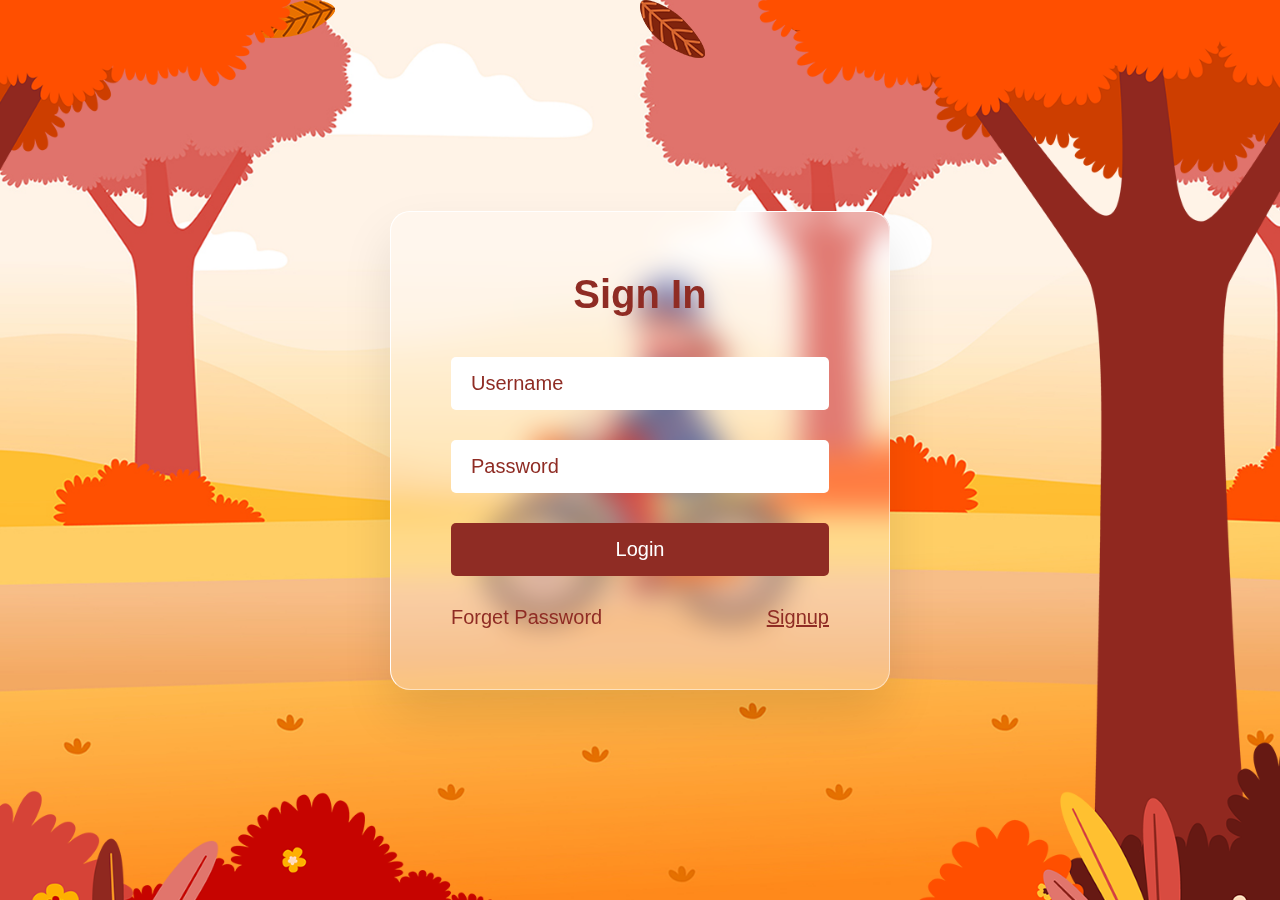
<file: Aryan Code/index.html>
<!DOCTYPE html>
<html lang="en">
<head>
	<meta charset="UTF-8">
	<title>Login Page</title>
	<link rel="stylesheet" href="style.css">
</head>
<body>
	<section>
		<div class="leaves">
			<div class="set">
				<div><img src="leaf_01.png"></div>
				<div><img src="leaf_02.png"></div>
				<div><img src="leaf_03.png"></div>
				<div><img src="leaf_04.png"></div>
				<div><img src="leaf_01.png"></div>
				<div><img src="leaf_02.png"></div>
				<div><img src="leaf_03.png"></div>
				<div><img src="leaf_04.png"></div>
			</div>
		</div>
		<img src="bg.jpg" class="bg">
		<img src="girl.png" class="girl">
		<img src="trees.png" class="trees">
		<div class="login">
			<h2>Sign In</h2>
			<div class="inputBox">
				<input type="text" placeholder="Username"
			</div>
			<div class="inputBox">
				<input type="password" placeholder="Password"
			</div>
			<div class="inputBox">
				<input type="submit" value="Login" id="btn">
			</div>
			<div class="group">
				<a href="#">Forget Password</a>
				<a href="#">Signup</a>
			</div>
		</div>
		
	</section>
</body>
</html>
</file>
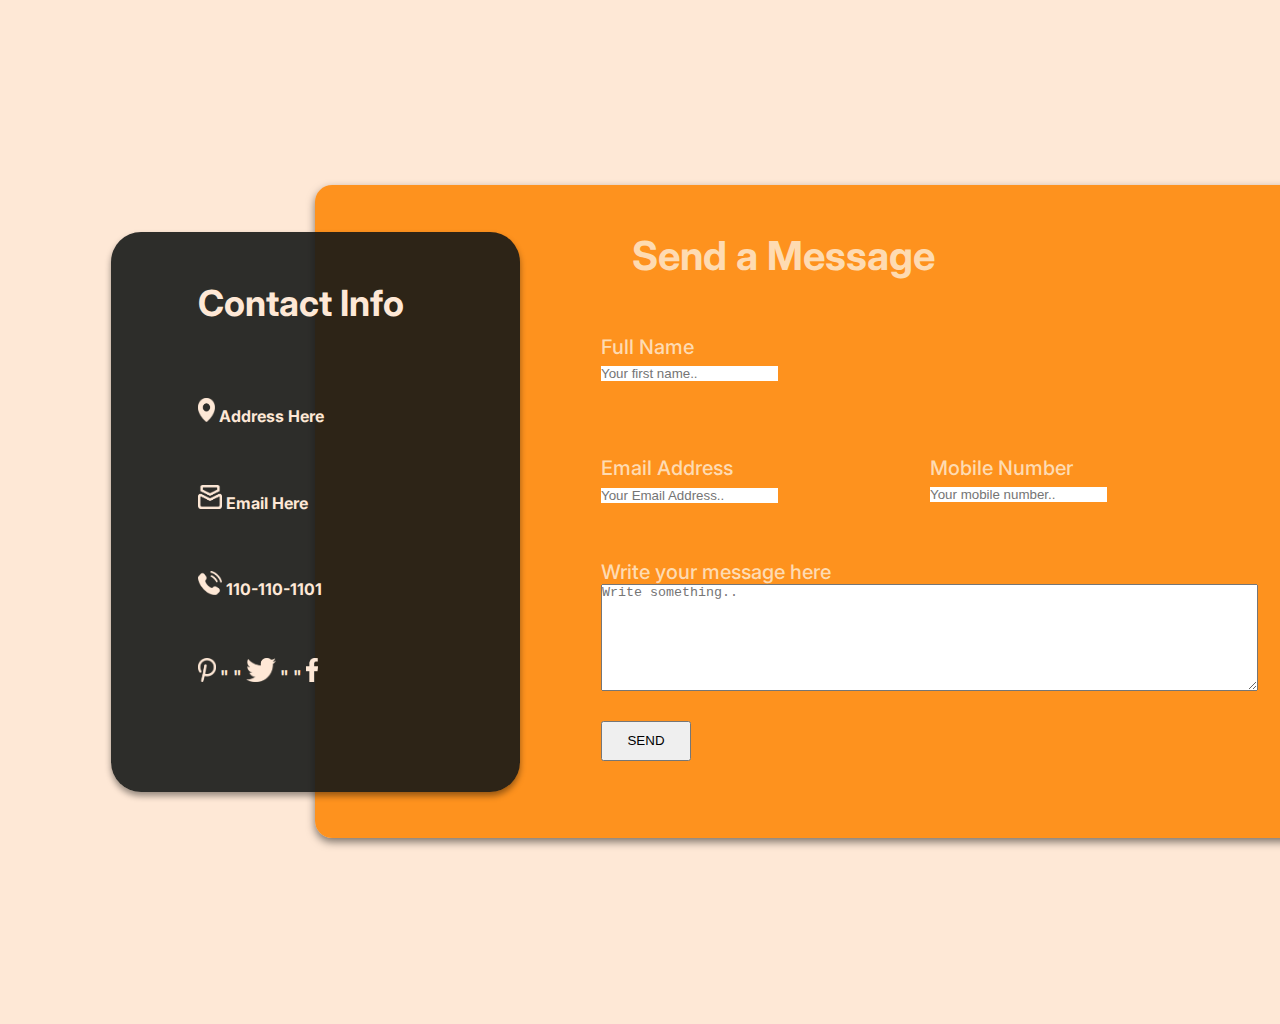
<file: contacts/contactsus/desktop-1.html>
<!DOCTYPE html>
<html>
<head>
  <meta charset="utf-8" />
  <link rel="icon" href="/favicon.ico" />
  <meta name="viewport" content="width=device-width, initial-scale=1" />
  <meta name="theme-color" content="#000000" />
  <title>Desktop - 1</title>
  <link rel="stylesheet" href="https://fonts.googleapis.com/css?family=Inter%3A500%2C700"/>
  <link rel="stylesheet" href="https://fonts.googleapis.com/css?family=Source+Sans+Pro%3A500%2C700"/>
  <link rel="stylesheet" href="./styles/desktop-1.css"/>
</head>
<body>
<div class="desktop-1-VYb">
  <div class="frame-1-62b">
    <div class="main-oLK">
    </div>
    <div class="address-TQs">
    </div>
    <p class="contact-info-81D">
    Contact Info
    </p>
    <p class="contact-info-81r">
      <br>
      <br>
      <br>
      <br>
      <br>
      <br>
      <img src="./assets/address-svgrepo-com-1.png" height="24px">
      Address Here
      <br><br><br><br>
      <img src="./assets/page-1.png" height="24px">
      Email Here
      <br><br><br><br>
      <img src="./assets/phone-calling-svgrepo-com.png" height="24px">
      110-110-1101
      <br><br><br><br>
      <span>
      <img src="./assets/vector.png" height="24px">  
        "                                              "
      <img src="./assets/page-1-FJP.png" height="24px">
        "                                              "
      <img src="./assets/page-1-qxs.png" height="24px">
    </span>
      </p>
    

    <p class="send-a-message-xkw">
      <span class="send-a-message-xkw-sub-0"> </span>
      <span class="send-a-message-xkw-sub-1">
      Send a Message
      <br/>
      
      </span>
    </p>
    <p class="full-name-L9D">Full Name        
      <br>
      <input type="text" id="fname" name="firstname" placeholder="Your first name.." required>
      <br><br><br><br>
      Email Address
      <br>
      <input type="text" id="fname" name="firstname" placeholder="Your Email Address.." required>
    </p>

    
    <p class="mobile-number-7JP">Mobile Number
      <br>
      <input type="text" id="fname" name="firstname" placeholder="Your mobile number.." required>
    </p>
    
    <p class="write-your-messagee-here-mNw">Write your message here
      <br>
      <textarea id="subject" name="subject" placeholder="Write something.." rows="7" cols="80" required></textarea>

      <br><br>
      <button type="button" onclick="alert('Hello world!')" style="height:40px;width:90px">SEND</button>
    </p>
  </div>
</div>
</body>
</file>
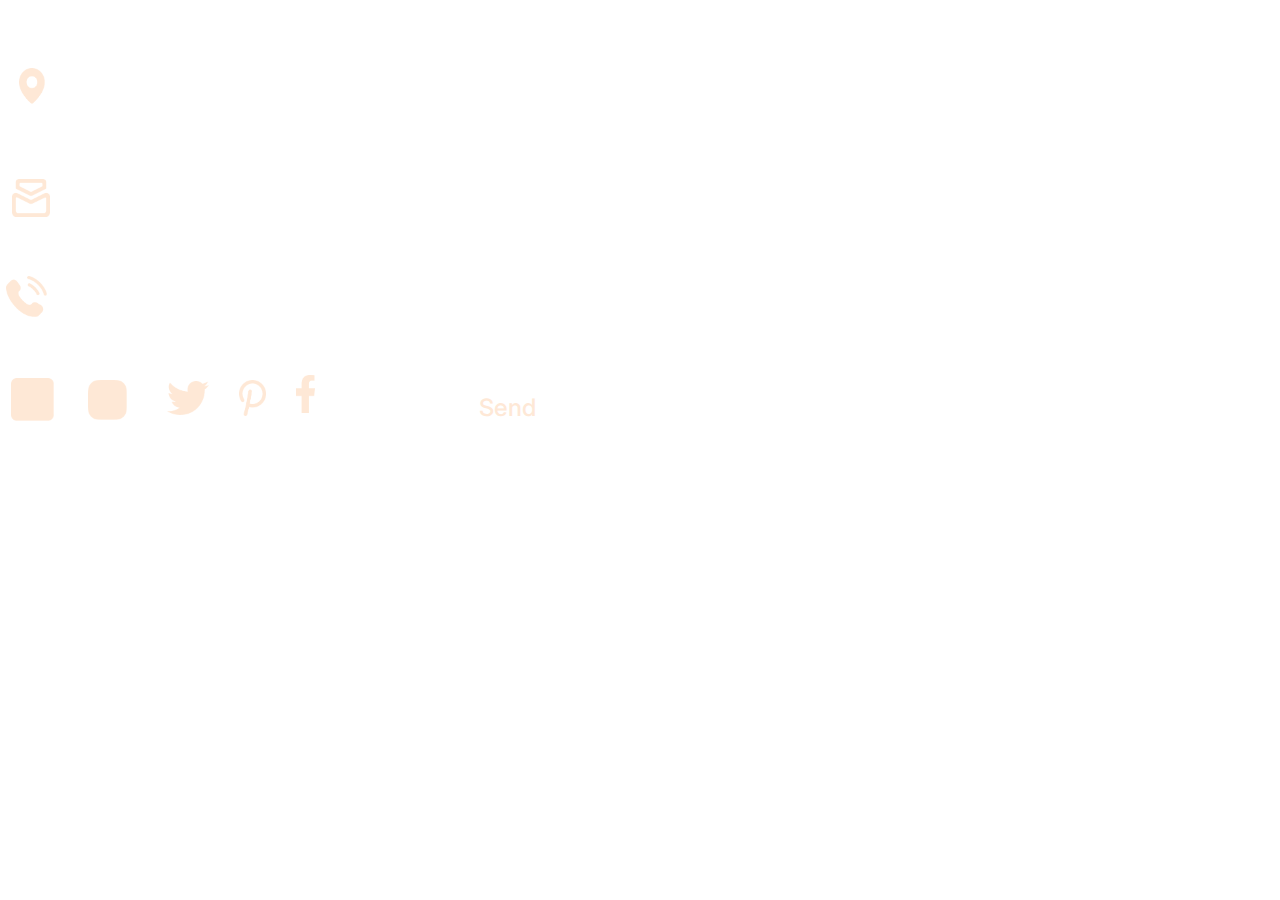
<file: contacts/contactsus/email-1564-svgrepo-com.html>
<!DOCTYPE html>
<html>
<head>
  <meta charset="utf-8" />
  <link rel="icon" href="/favicon.ico" />
  <meta name="viewport" content="width=device-width, initial-scale=1" />
  <meta name="theme-color" content="#000000" />
  <title>email-1564-svgrepo-com</title>
  <link rel="stylesheet" href="https://fonts.googleapis.com/css?family=Inter%3A500%2C700"/>
  <link rel="stylesheet" href="https://fonts.googleapis.com/css?family=Source+Sans+Pro%3A500%2C700"/>
  <link rel="stylesheet" href="./styles/email-1564-svgrepo-com.css"/>
</head>
<body>
<div class="email-1564-svgrepo-com-mr7">
  <div class="auto-group-2lmd-giB">
    <img class="address-svgrepo-com-1-oXu" src="./assets/address-svgrepo-com-1.png"/>
    <img class="page-1-v6j" src="./assets/page-1.png"/>
    <img class="phone-calling-svgrepo-com-2vT" src="./assets/phone-calling-svgrepo-com.png"/>
    <img class="linkedin-svgrepo-com-k5m" src="./assets/linkedin-svgrepo-com.png"/>
  </div>
  <div class="auto-group-qopu-sRH">
    <p class="address-here-bcB">
      
    <br/>
    Address Here
    </p>
    <p class="email-here-WUF">
    
    <br/>
     Email Here
    </p>
    <p class="item-111-00010-01-FRq">
     
    <br/>
     111-*00010-01
    </p>
    <div class="auto-group-g7vp-BKV">
      <img class="instagram-svgrepo-com-iqD" src="./assets/instagram-svgrepo-com.png"/>
      <img class="page-1-3cb" src="./assets/page-1-FJP.png"/>
    </div>
  </div>
  <img class="vector-9vX" src="./assets/vector.png"/>
  <img class="page-1-655" src="./assets/page-1-qxs.png"/>
  <p class="send-d51">
    <span class="send-d51-sub-0">    </span>
    <span class="send-d51-sub-1"> Send </span>
  </p>
</div>
</body>
</file>
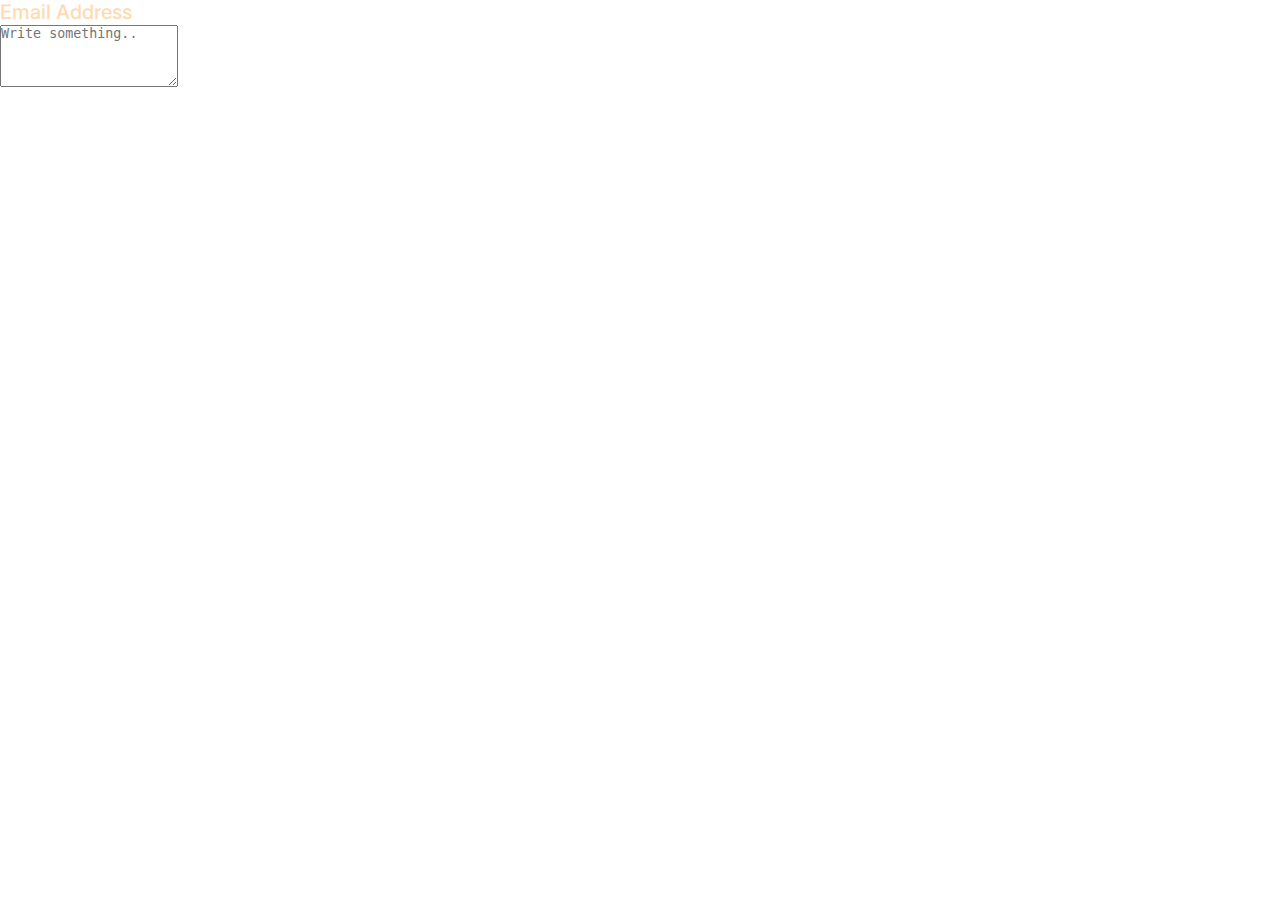
<file: contacts/contactsus/email-address.html>
<!DOCTYPE html>
<html>
<head>
  <meta charset="utf-8" />
  <link rel="icon" href="/favicon.ico" />
  <meta name="viewport" content="width=device-width, initial-scale=1" />
  <meta name="theme-color" content="#000000" />
  <title>Email Address</title>
  <link rel="stylesheet" href="https://fonts.googleapis.com/css?family=Inter%3A500"/>
  <link rel="stylesheet" href="https://fonts.googleapis.com/css?family=Source+Sans+Pro%3A500"/>
  <link rel="stylesheet" href="./styles/email-address.css"/>
</head>
<body>
<p class="email-address-ATZ">Email Address</p>
<textarea id="subject" name="subject" placeholder="Write something.." rows="4" required></textarea>
</body>
</file>
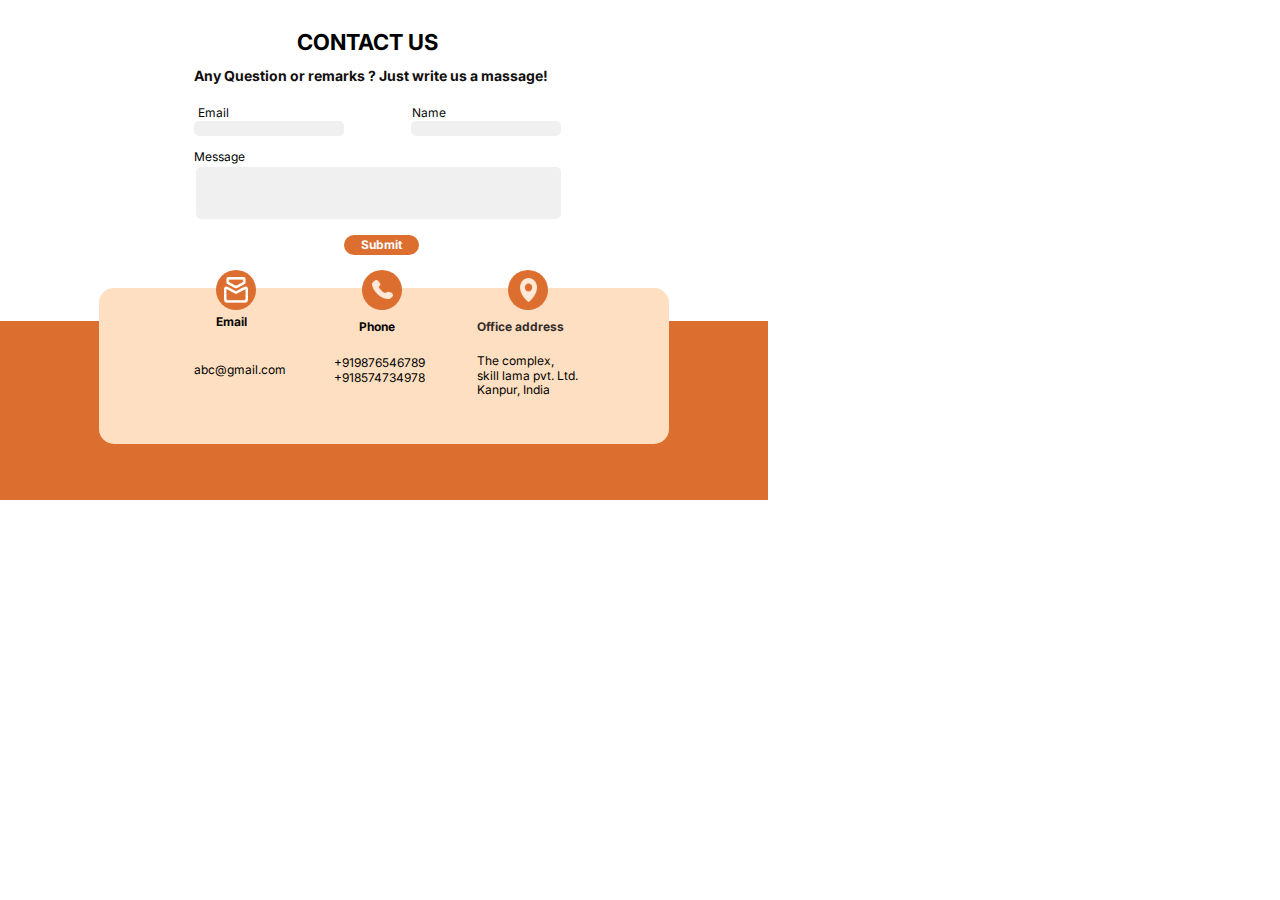
<file: updated contactus/page-1/frame-1.html>
<!DOCTYPE html>
<html>
<head>
  <meta charset="utf-8" />
  <link rel="icon" href="/favicon.ico" />
  <meta name="viewport" content="width=device-width, initial-scale=1" />
  <meta name="theme-color" content="#000000" />
  <title>Frame 1</title>
  <link rel="stylesheet" href="https://fonts.googleapis.com/css?family=Inter%3A400%2C700"/>
  <link rel="stylesheet" href="https://fonts.googleapis.com/css?family=Source+Sans+Pro%3A400%2C700"/>
  <link rel="stylesheet" href="./styles/frame-1.css"/>
</head>
<body>
<div class="frame-1-U7H">
  <div class="auto-group-xwmu-Ekf">
    <p class="contact-us-fDh">CONTACT US</p>
    <p class="any-question-or-remarks-just-write-us-a-massage-UB9">Any Question or remarks ? Just write us a massage!</p>
    <div class="auto-group-77hq-Ygo">
      <p class="email-G71">Email</p>
      <p class="name-nb9">Name</p>
    </div>
    <div class="auto-group-abso-7tK">
      <div class="rectangle-4-2kP">
      </div>
      <div class="rectangle-5-MGs">
      </div>
    </div>
    <div class="auto-group-ltmd-5yZ">Submit</div>
    <p class="message-vjH">Message</p>
    <div class="rectangle-7-Rvw">
    </div>
  </div>
  <div class="auto-group-9bbd-Lo1">
    <div class="rectangle-2-sH9">
    </div>
    <div class="rectangle-3-oRh">
    </div>
    <div class="ellipse-1-8D5">
    </div>
    <div class="ellipse-3-G4P">
    </div>
    <div class="ellipse-2-noR">
    </div>
    <p class="email-XW7">Email</p>
    <p class="phone-E9d">Phone</p>
    <p class="office-address-YRD">Office address</p>
    <img class="page-1-FaX" src="./assets/page-1.png"/>
    <img class="vector-N9M" src="./assets/vector.png"/>
    <img class="vector-6LF" src="./assets/vector-zQo.png"/>
    <p class="abcgmailcom-2Uo">abc@gmail.com</p>
    <p class="item-919876546789-918574734978-KTu">
    +919876546789
    <br/>
    +918574734978
    </p>
    <p class="the-complex-skill-lama-pvt-ltd-kanpur-india-PyZ">
    The complex,
    <br/>
    skill lama pvt. Ltd.
    <br/>
    Kanpur, India
    </p>
  </div>
</div>
</body>
</file>
<file: Aryan Code/style.css>
* {
  margin: 0;
  padding: 0;
  box-sizing: border-box;
  font-family: "Poppins", sans-serif;
}

section {
  position: relative;
  display: flex;
  justify-content: center;
  align-items: center;
  width: 100%;
  height: 100vh;
  overflow: hidden;
}

section .bg {
  position: absolute;
  top: 0;
  left: 0;
  width: 100%;
  height: 100%;
  object-fit: cover;
  pointer-events: none;
}

section .trees {
  position: absolute;
  top: 0;
  left: 0;
  width: 100%;
  height: 100%;
  object-fit: cover;
  z-index: 100;
  pointer-events: none;
}

section .girl {
  position: absolute;
  scale: 0.65;
  pointer-events: none;
  animation: animateGirl 10s linear infinite;
}

@keyframes animateGirl {
  0% {
    transform: translateX(calc(100% + 100vw));
  }
  50% {
    transform: translateX(calc(-100% - 100vw));
  }
  50.01% {
    transform: translateX(calc(-100% - 100vw)) rotateY(180deg);
  }
  100% {
    transform: translateX(calc(100% + 100vw)) rotateY(180deg);
  }
}

.login {
  position: relative;
  padding: 60px;
  background: rgba(255, 255, 255, 0.25);
  backdrop-filter: blur(15px);
  border: 1px solid #fff;
  border-bottom: 1px solid rgba(255, 255, 255, 0.5);
  border-right: 1px solid rgba(255, 255, 255, 0.5);
  border-radius: 20px;
  width: 500px;
  display: flex;
  flex-direction: column;
  gap: 30px;
  box-shadow: 0 25px 50px rgba(0, 0, 0, 0.1);
}

.login h2 {
  position: relative;
  width: 100%;
  text-align: center;
  font-size: 2.5em;
  font-weight: 600;
  color: #8f2c24;
  margin-bottom: 10px;
}

.login .inputBox {
  position: relative;
}

.login .inputBox input {
  position: relative;
  width: 100%;
  padding: 15px 20px;
  outline: none;
  font-size: 1.25em;
  color: #8f2c24;
  border-radius: 5px;
  background: #fff;
  border: none;
  margin-bottom: 30px;
}

.login .inputBox ::placeholder {
  color: #8f2c24;
}

.login .inputBox #btn {
  position: relative;
  border: none;
  outline: none;
  background: #8f2c24;
  color: #fff;
  cursor: pointer;
  font-size: 1.25em;
  font-weight: 500;
  transition: 0.5s;
}

.login .inputBox #btn:hover {
  background: #d64c42;
}

.login .group {
  display: flex;
  justify-content: space-between;
}

.login .group a {
  font-size: 1.25em;
  color: #8f2c24;
  font-weight: 500;
  text-decoration: none;
}

.login .group a:nth-child(2) {
  text-decoration: underline;
}

.leaves {
  position: absolute;
  width: 100%;
  height: 100vh;
  overflow: hidden;
  display: flex;
  justify-content: center;
  align-items: center;
  z-index: 1;
  pointer-events: none;
}

.leaves .set {
  position: absolute;
  width: 100%;
  height: 100%;
  top: 0;
  left: 0;
  pointer-events: none;
}

.leaves .set div {
  position: absolute;
  display: block;
}

.leaves .set div:nth-child(1) {
  left: 20%;
  animation: animate 20s linear infinite;
}

.leaves .set div:nth-child(2) {
  left: 50%;
  animation: animate 14s linear infinite;
}

.leaves .set div:nth-child(3) {
  left: 70%;
  animation: animate 12s linear infinite;
}

.leaves .set div:nth-child(4) {
  left: 5%;
  animation: animate 15s linear infinite;
}

.leaves .set div:nth-child(5) {
  left: 85%;
  animation: animate 18s linear infinite;
}

.leaves .set div:nth-child(6) {
  left: 90%;
  animation: animate 12s linear infinite;
}

.leaves .set div:nth-child(7) {
  left: 15%;
  animation: animate 14s linear infinite;
}

.leaves .set div:nth-child(8) {
  left: 60%;
  animation: animate 15s linear infinite;
}

@keyframes animate {
  0% {
    opacity: 0;
    top: -10%;
    transform: translateX(20px) rotate(0deg);
  }
  10% {
    opacity: 1;
  }
  20% {
    transform: translateX(-20px) rotate(45deg);
  }
  40% {
    transform: translateX(-20px) rotate(90deg);
  }
  60% {
    transform: translateX(20px) rotate(180deg);
  }
  80% {
    transform: translateX(-20px) rotate(45deg);
  }
  100% {
    top: 110%;
    transform: translateX(20px) rotate(225deg);
  }
}
</file>
<file: contacts/contactsus/styles/desktop-1.css>
html {
	font-size:62.5%;
}
* {
	margin: 0;
	padding: 0;
}
ul, li {
	list-style: none;
}
input {
	border: none;
}
body {
  width: 144rem;
}.desktop-1-VYb {
  width: 100%;
  height: 102.4rem;
  overflow: hidden;
  position: relative;
  background-color: #ffffff;
}
.desktop-1-VYb .frame-1-62b {
  width: 100%;
  height: 100%;
  position: relative;
  background-color: #fee8d6;
}
.desktop-1-VYb .frame-1-62b .main-oLK {
  width: 105.9rem;
  height: 65.3rem;
  position: absolute;
  left: 31.5rem;
  top: 18.5rem;
  box-shadow: 0 0.4rem 0.8rem rgba(0, 0, 0, 0.5);
  background-color: rgba(254, 131, 0, 0.8600000143);
  border-radius: 1.7rem;
}
.desktop-1-VYb .frame-1-62b .address-TQs {
  width: 40.9rem;
  height: 56rem;
  position: absolute;
  left: 11.1rem;
  top: 23.2rem;
  box-shadow: 0 0.4rem 0.6rem rgba(0, 0, 0, 0.400000006);
  background-color: rgba(21, 23, 22, 0.8999999762);
  border-radius: 3rem;
}
.desktop-1-VYb .frame-1-62b .contact-info-81D {
  width: 21.8rem;
  height: 4.4rem;
  position: absolute;
  left: 19.8rem;
  top: 28.2rem;
  font-size: 3.6rem;
  font-weight: 700;
  line-height: 1.2125;
  color: #fee8d6;
  font-family: Inter, 'Source Sans Pro';
  white-space: nowrap;
}
.desktop-1-VYb .frame-1-62b .contact-info-81r {
  width: 21.8rem;
  height: 4.4rem;
  position: absolute;
  left: 19.8rem;
  top: 28.2rem;
  font-size: 1.6rem;
  font-weight: 700;
  line-height: 1.2125;
  color: #fee8d6;
  font-family: Inter, 'Source Sans Pro';
  white-space: nowrap;
}
.desktop-1-VYb .frame-1-62b .send-a-message-xkw {
  width: 31.4rem;
  height: 4.9rem;
  position: absolute;
  left: 63.2rem;
  top: 23.2rem;
  font-size: 4rem;
  font-weight: 700;
  line-height: 1.2125;
  color: #ff5500;
  font-family: Inter, 'Source Sans Pro';
  white-space: nowrap;
  display: flex;
  align-items: baseline;
}
.desktop-1-VYb .frame-1-62b .send-a-message-xkw .send-a-message-xkw-sub-0 {
}
.desktop-1-VYb .frame-1-62b .send-a-message-xkw .send-a-message-xkw-sub-1 {
  font-size: 4rem;
  font-weight: 700;
  line-height: 1.2125;
  color: #fedbb2;
  font-family: Inter, 'Source Sans Pro';
}
.desktop-1-VYb .frame-1-62b .full-name-L9D {
  width: 9.4rem;
  height: 2.5rem;
  position: absolute;
  left: 60.1rem;
  top: 33.5rem;
  font-size: 2rem;
  font-weight: 500;
  line-height: 1.2125;
  color: #fedbb2;
  font-family: Inter, 'Source Sans Pro';
  white-space: nowrap;
}
.desktop-1-VYb .frame-1-62b .line-1-ChD {
  width: 52rem;
  height: 0.2rem;
  position: absolute;
  left: 60.1rem;
  top: 40.5rem;
  background-color: rgba(0, 0, 0, 0.8999999762);
}
.desktop-1-VYb .frame-1-62b .mobile-number-7JP {
  width: 14.6rem;
  height: 2.5rem;
  position: absolute;
  left: 93rem;
  top: 45.6rem;
  font-size: 2rem;
  font-weight: 500;
  line-height: 1.2125;
  color: #fedbb2;
  font-family: Inter, 'Source Sans Pro';
  white-space: nowrap;
}
.desktop-1-VYb .frame-1-62b .line-2-E87 {
  width: 29.3rem;
  height: 0.2rem;
  position: absolute;
  left: 96.8rem;
  top: 51.2rem;
  background-color: rgba(0, 0, 0, 0.8999999762);
}
.desktop-1-VYb .frame-1-62b .write-your-messagee-here-mNw {
  width: 25rem;
  height: 2.5rem;
  position: absolute;
  left: 60.1rem;
  top: 56rem;
  font-size: 2rem;
  font-weight: 500;
  line-height: 1.2125;
  color: #fedbb2;
  font-family: Inter, 'Source Sans Pro';
  white-space: nowrap;
}
.desktop-1-VYb .frame-1-62b .rectangle-2-sgs {
  width: 14.9rem;
  height: 5rem;
  position: absolute;
  left: 61.4rem;
  top: 71rem;
  background-color: rgba(15, 15, 15, 0.8999999762);
  border-radius: 1.4rem;
}
</file>
<file: contacts/contactsus/styles/email-1564-svgrepo-com.css>
html {
	font-size:62.5%;
}
* {
	margin: 0;
	padding: 0;
}
ul, li {
	list-style: none;
}
input {
	border: none;
}
body {
  width: 54.4rem;
}.email-1564-svgrepo-com-mr7 {
  box-sizing: border-box;
  padding-left: 0.625rem;
  width: 100%;
  overflow: hidden;
  position: relative;
  display: flex;
  align-items: flex-end;
}
.email-1564-svgrepo-com-mr7 .auto-group-2lmd-giB {
  margin: 0rem 1.096rem 0.196rem 0rem;
  align-items: center;
  display: flex;
  flex-direction: column;
  flex-shrink: 0;
}
.email-1564-svgrepo-com-mr7 .auto-group-2lmd-giB .address-svgrepo-com-1-oXu {
  margin: 0rem 0rem 7.565rem 0.36rem;
  width: 2.6098rem;
  height: 3.6001rem;
  object-fit: contain;
  vertical-align: top;
  flex-shrink: 0;
}
.email-1564-svgrepo-com-mr7 .auto-group-2lmd-giB .page-1-v6j {
  margin: 0rem 0rem 5.86rem 0.171rem;
  width: 3.8rem;
  height: 3.8rem;
  object-fit: contain;
  vertical-align: top;
  flex-shrink: 0;
}
.email-1564-svgrepo-com-mr7 .auto-group-2lmd-giB .phone-calling-svgrepo-com-2vT {
  margin: 0rem 0.665rem 6.121rem 0rem;
  width: 4.114rem;
  height: 4.1146rem;
  position: relative;
  object-fit: contain;
  vertical-align: top;
  flex-shrink: 0;
}
.email-1564-svgrepo-com-mr7 .auto-group-2lmd-giB .linkedin-svgrepo-com-k5m {
  margin-left: 0.4708rem;
  width: 4.3083rem;
  height: 4.3083rem;
  position: relative;
  object-fit: contain;
  vertical-align: top;
  flex-shrink: 0;
}
.email-1564-svgrepo-com-mr7 .auto-group-qopu-sRH {
  margin: 0rem 3rem 0.379rem 0rem;
  width: 14.4rem;
  flex-shrink: 0;
}
.email-1564-svgrepo-com-mr7 .auto-group-qopu-sRH .address-here-bcB {
  margin-bottom: 8.8rem;
  font-size: 1.6rem;
  font-weight: 700;
  line-height: 1.2125;
  color: #ffffff;
  font-family: Inter, 'Source Sans Pro';
  white-space: nowrap;
}
.email-1564-svgrepo-com-mr7 .auto-group-qopu-sRH .email-here-WUF {
  margin-bottom: 8.6rem;
  font-size: 1.6rem;
  font-weight: 700;
  line-height: 1.2125;
  color: #ffffff;
  font-family: Inter, 'Source Sans Pro';
  white-space: nowrap;
}
.email-1564-svgrepo-com-mr7 .auto-group-qopu-sRH .item-111-00010-01-FRq {
  margin-bottom: 8.9792rem;
  font-size: 1.6rem;
  font-weight: 700;
  line-height: 1.2125;
  color: #ffffff;
  font-family: Inter, 'Source Sans Pro';
  white-space: nowrap;
}
.email-1564-svgrepo-com-mr7 .auto-group-qopu-sRH .auto-group-g7vp-BKV {
  margin-left: 2.2792rem;
  width: calc(100% - 2.2792rem);
  display: flex;
  align-items: flex-start;
}
.email-1564-svgrepo-com-mr7 .auto-group-qopu-sRH .auto-group-g7vp-BKV .instagram-svgrepo-com-iqD {
  margin-right: 3.9792rem;
  width: 3.9417rem;
  height: 3.9417rem;
  position: relative;
  object-fit: contain;
  vertical-align: top;
  flex-shrink: 0;
}
.email-1564-svgrepo-com-mr7 .auto-group-qopu-sRH .auto-group-g7vp-BKV .page-1-3cb {
  margin-top: 0.1208rem;
  width: 4.2rem;
  height: 3.36rem;
  object-fit: contain;
  vertical-align: top;
  flex-shrink: 0;
}
.email-1564-svgrepo-com-mr7 .vector-9vX {
  margin: 0rem 3rem 0.7rem 0rem;
  width: 2.7rem;
  height: 3.6rem;
  object-fit: contain;
  vertical-align: top;
  flex-shrink: 0;
}
.email-1564-svgrepo-com-mr7 .page-1-655 {
  margin: 0rem 16.4rem 1rem 0rem;
  width: 1.9rem;
  height: 3.8rem;
  object-fit: contain;
  vertical-align: top;
  flex-shrink: 0;
}
.email-1564-svgrepo-com-mr7 .send-d51 {
  margin-bottom: 0.1rem;
  font-size: 2rem;
  font-weight: 500;
  line-height: 1.2102272034;
  color: #fee8d6;
  font-family: Inter, 'Source Sans Pro';
  white-space: nowrap;
  display: flex;
  align-items: baseline;
  flex-shrink: 0;
}
.email-1564-svgrepo-com-mr7 .send-d51 .send-d51-sub-0 {
  font-size: 2rem;
  font-weight: 500;
  line-height: 1.2125;
  color: #fee8d6;
  font-family: Inter, 'Source Sans Pro';
}
.email-1564-svgrepo-com-mr7 .send-d51 .send-d51-sub-1 {
  font-size: 2.4rem;
  font-weight: 500;
  line-height: 1.2125;
  color: #fee8d6;
  font-family: Inter, 'Source Sans Pro';
}
</file>
<file: contacts/contactsus/styles/email-address.css>
html {
	font-size:62.5%;
}
* {
	margin: 0;
	padding: 0;
}
ul, li {
	list-style: none;
}
input {
	border: none;
}
body {
  width: 13.6rem;
}.email-address-ATZ {
  width: 100%;
  height: 2.5rem;
  font-size: 2rem;
  font-weight: 500;
  line-height: 1.2125;
  color: #fedbb2;
  font-family: Inter, 'Source Sans Pro';
  white-space: nowrap;
}
</file>
<file: updated contactus/page-1/styles/frame-1.css>
html {
	font-size:62.5%;
}
* {
	margin: 0;
	padding: 0;
}
ul, li {
	list-style: none;
}
input {
	border: none;
}
body {
  width: 76.8rem;
}.frame-1-U7H {
  width: 100%;
  overflow: hidden;
  position: relative;
  align-items: center;
  display: flex;
  flex-direction: column;
  background-color: #ffffff;
}
.frame-1-U7H .auto-group-xwmu-Ekf {
  width: 100%;
  height: 27rem;
  position: relative;
  flex-shrink: 0;
}
.frame-1-U7H .auto-group-xwmu-Ekf .contact-us-fDh {
  width: 14.6rem;
  height: 2.7rem;
  position: absolute;
  left: 29.7rem;
  top: 2.9rem;
  font-size: 2.2rem;
  font-weight: 700;
  line-height: 1.2125;
  color: #000000;
  font-family: Inter, 'Source Sans Pro';
  white-space: nowrap;
}
.frame-1-U7H .auto-group-xwmu-Ekf .any-question-or-remarks-just-write-us-a-massage-UB9 {
  width: 35.4rem;
  height: 1.7rem;
  position: absolute;
  left: 19.4rem;
  top: 6.8rem;
  font-size: 1.4rem;
  font-weight: 700;
  line-height: 1.2125;
  color: #110e0e;
  font-family: Inter, 'Source Sans Pro';
  white-space: nowrap;
}
.frame-1-U7H .auto-group-xwmu-Ekf .auto-group-77hq-Ygo {
  width: 24.8rem;
  height: 1.5rem;
  position: absolute;
  left: 19.8rem;
  top: 10.6rem;
  display: flex;
  align-items: center;
}
.frame-1-U7H .auto-group-xwmu-Ekf .auto-group-77hq-Ygo .email-G71 {
  margin-right: 18.3rem;
  font-size: 1.2rem;
  font-weight: 400;
  line-height: 1.2125;
  color: #060606;
  font-family: Inter, 'Source Sans Pro';
  white-space: nowrap;
  flex-shrink: 0;
}
.frame-1-U7H .auto-group-xwmu-Ekf .auto-group-77hq-Ygo .name-nb9 {
  font-size: 1.2rem;
  font-weight: 400;
  line-height: 1.2125;
  color: #080808;
  font-family: Inter, 'Source Sans Pro';
  white-space: nowrap;
  flex-shrink: 0;
}
.frame-1-U7H .auto-group-xwmu-Ekf .auto-group-abso-7tK {
  width: 36.7rem;
  height: 1.5rem;
  position: absolute;
  left: 19.4rem;
  top: 12.1rem;
  display: flex;
  align-items: center;
}
.frame-1-U7H .auto-group-xwmu-Ekf .auto-group-abso-7tK .rectangle-4-2kP {
  margin-right: 6.7rem;
  width: 15rem;
  height: 1.5rem;
  background-color: #f0f0f0;
  border-radius: 0.5rem;
  flex-shrink: 0;
}
.frame-1-U7H .auto-group-xwmu-Ekf .auto-group-abso-7tK .rectangle-5-MGs {
  width: 15rem;
  height: 1.5rem;
  background-color: #f0f0f0;
  border-radius: 0.5rem;
  flex-shrink: 0;
}
.frame-1-U7H .auto-group-xwmu-Ekf .auto-group-ltmd-5yZ {
  width: 7.5rem;
  height: 2rem;
  position: absolute;
  left: 34.4rem;
  top: 23.5rem;
  font-size: 1.2rem;
  font-weight: 700;
  line-height: 1.2125;
  color: #ffffff;
  font-family: Inter, 'Source Sans Pro';
  white-space: nowrap;
  display: flex;
  align-items: center;
  justify-content: center;
  background-color: #dc6e2f;
  border-radius: 1.5rem;
}
.frame-1-U7H .auto-group-xwmu-Ekf .message-vjH {
  width: 5.2rem;
  height: 1.5rem;
  position: absolute;
  left: 19.4rem;
  top: 15rem;
  font-size: 1.2rem;
  font-weight: 400;
  line-height: 1.2125;
  color: #000000;
  font-family: Inter, 'Source Sans Pro';
  white-space: nowrap;
}
.frame-1-U7H .auto-group-xwmu-Ekf .rectangle-7-Rvw {
  width: 36.5rem;
  height: 5.2rem;
  position: absolute;
  left: 19.6rem;
  top: 16.7rem;
  background-color: #f0f0f0;
  border-radius: 0.5rem;
}
.frame-1-U7H .auto-group-9bbd-Lo1 {
  width: 100%;
  height: 23rem;
  position: relative;
  flex-shrink: 0;
}
.frame-1-U7H .auto-group-9bbd-Lo1 .rectangle-2-sH9 {
  width: 76.8rem;
  height: 17.9rem;
  position: absolute;
  left: 0;
  top: 5.1rem;
  background-color: #dc6e2f;
}
.frame-1-U7H .auto-group-9bbd-Lo1 .rectangle-3-oRh {
  width: 57rem;
  height: 15.6rem;
  position: absolute;
  left: 9.9rem;
  top: 1.8rem;
  background-color: #ffdfc1;
  border-radius: 1.5rem;
}
.frame-1-U7H .auto-group-9bbd-Lo1 .ellipse-1-8D5 {
  width: 4rem;
  height: 4rem;
  position: absolute;
  left: 36.2rem;
  top: 0;
  background-color: #dc6e2f;
  border-radius: 2rem;
}
.frame-1-U7H .auto-group-9bbd-Lo1 .ellipse-3-G4P {
  width: 4rem;
  height: 4rem;
  position: absolute;
  left: 50.8rem;
  top: 0;
  background-color: #dc6e2f;
  border-radius: 2rem;
}
.frame-1-U7H .auto-group-9bbd-Lo1 .ellipse-2-noR {
  width: 4rem;
  height: 4rem;
  position: absolute;
  left: 21.6rem;
  top: 0;
  background-color: #dc6e2f;
  border-radius: 2rem;
}
.frame-1-U7H .auto-group-9bbd-Lo1 .email-XW7 {
  width: 3.2rem;
  height: 1.5rem;
  position: absolute;
  left: 21.6rem;
  top: 4.5rem;
  font-size: 1.2rem;
  font-weight: 700;
  line-height: 1.2125;
  color: #080808;
  font-family: Inter, 'Source Sans Pro';
  white-space: nowrap;
}
.frame-1-U7H .auto-group-9bbd-Lo1 .phone-E9d {
  width: 3.8rem;
  height: 1.5rem;
  position: absolute;
  left: 35.9rem;
  top: 5rem;
  font-size: 1.2rem;
  font-weight: 700;
  line-height: 1.2125;
  color: #080808;
  font-family: Inter, 'Source Sans Pro';
  white-space: nowrap;
}
.frame-1-U7H .auto-group-9bbd-Lo1 .office-address-YRD {
  width: 8.7rem;
  height: 1.5rem;
  position: absolute;
  left: 47.7rem;
  top: 5rem;
  font-size: 1.2rem;
  font-weight: 700;
  line-height: 1.2125;
  color: #322c2c;
  font-family: Inter, 'Source Sans Pro';
  white-space: nowrap;
}
.frame-1-U7H .auto-group-9bbd-Lo1 .page-1-FaX {
  width: 2.4rem;
  height: 2.6rem;
  position: absolute;
  left: 22.4rem;
  top: 0.7rem;
  object-fit: contain;
  vertical-align: top;
}
.frame-1-U7H .auto-group-9bbd-Lo1 .vector-N9M {
  width: 1.7rem;
  height: 2.4rem;
  position: absolute;
  left: 52rem;
  top: 0.8rem;
  object-fit: contain;
  vertical-align: top;
}
.frame-1-U7H .auto-group-9bbd-Lo1 .vector-6LF {
  width: 2.1rem;
  height: 1.9rem;
  position: absolute;
  left: 37.2rem;
  top: 1rem;
  object-fit: contain;
  vertical-align: top;
}
.frame-1-U7H .auto-group-9bbd-Lo1 .abcgmailcom-2Uo {
  width: 9rem;
  height: 1.5rem;
  position: absolute;
  left: 19.4rem;
  top: 9.3rem;
  font-size: 1.2rem;
  font-weight: 400;
  line-height: 1.2125;
  color: #000000;
  font-family: Inter, 'Source Sans Pro';
  white-space: nowrap;
}
.frame-1-U7H .auto-group-9bbd-Lo1 .item-919876546789-918574734978-KTu {
  width: 9.5rem;
  height: 3rem;
  position: absolute;
  left: 33.4rem;
  top: 8.6rem;
  font-size: 1.2rem;
  font-weight: 400;
  line-height: 1.2125;
  color: #000000;
  font-family: Inter, 'Source Sans Pro';
}
.frame-1-U7H .auto-group-9bbd-Lo1 .the-complex-skill-lama-pvt-ltd-kanpur-india-PyZ {
  width: 10.2rem;
  height: 4.4rem;
  position: absolute;
  left: 47.7rem;
  top: 8.4rem;
  font-size: 1.2rem;
  font-weight: 400;
  line-height: 1.2125;
  color: #000000;
  font-family: Inter, 'Source Sans Pro';
}
</file>
